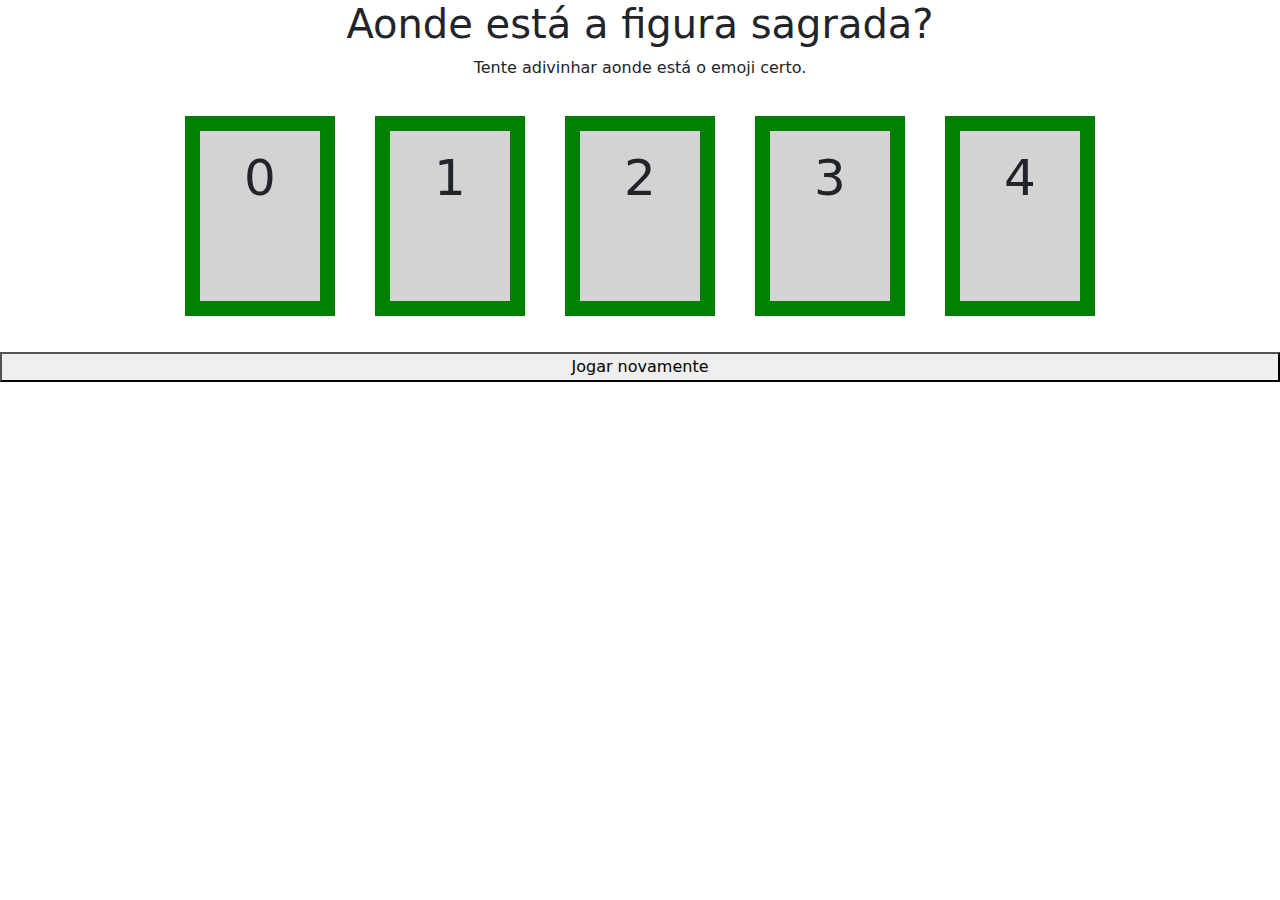
<file: Smile_Game-main/index.html>
<!DOCTYPE html>
<html lang="pt-BR">

<head>
    <meta charset="utf-8">
    <meta name="viewport" content="width=device-width, initial-scale=1">
    <title>Aonde está a figura sagrada?</title>
    <!-- Bootstrap 5 CSS -->
    <link href="https://cdn.jsdelivr.net/npm/bootstrap@5.3.3/dist/css/bootstrap.min.css" rel="stylesheet" integrity="sha384-QWTKZyjpPEjISv5WaRU9OFeRpok6YctnYmDr5pNlyT2bRjXh0JMhjY6hW+ALEwIH" crossorigin="anonymous">    <!-- Arquivo CSS -->
    <link rel="stylesheet" href="./css/estilo.css">
</head>

<body>

    <div id="principal" class="container-fluid">
        <h1>Aonde está a figura sagrada?</h1>
        <p>Tente adivinhar aonde está o emoji certo.</p>
  
      <div id="linha1" class="row justify-content-center">
        <div id="0" class="inicial" onclick="verifica(this)">0</div>
        <div id="1" class="inicial" onclick="verifica(this)">1</div>
        <div id="2" class="inicial" onclick="verifica(this)">2</div>
        <div id="3" class="inicial" onclick="verifica(this)">3</div>
        <div id="4" class="inicial" onclick="verifica(this)">4</div>
      </div>
      <div class="row justify-content-center" id="div1">
        <p id="resposta"></p>
        <button id="joganovamente">Jogar novamente</button>
        <button id="reiniciar" class="invisivel">Reiniciar</button>
      </div>
    </div>
    <script src="https://cdn.jsdelivr.net/npm/bootstrap@5.3.3/dist/js/bootstrap.bundle.min.js"
      integrity="sha384-YvpcrYf0tY3lHB60NNkmXc5s9fDVZLESaAA55NDzOxhy9GkcIdslK1eN7N6jIeHz"
      crossorigin="anonymous"></script> 
    <script src="./js/jogo.js"></script>
  </body>
</html>
</file>
<file: Smile_Game-main/css/estilo.css>
.invisivel{
    display:none;
  }
  .visivel{
    display:inline;
  }
  .inicial {
    text-align: center;
    font-size: 50px;
    background-color: lightgrey;
    width: 150px;
    height: 200px;
    border: 15px solid green;
    padding: 10px;
    margin: 20px;
    text-align: center;
  }
  .acertou {
    text-align: center;
    color: yellow;
    background-color: LawnGreen;
    width: 150px;
    height: 200px;
    border: 15px solid yellow;
    padding: 10px;
    margin: 20px;
    font-size: 20px;
  }
  .errou {
    text-align: center;
    font-size: 20px;
    color: white;
    background-color: red;
    width: 150px;
    height: 200px;
    border: 15px solid black;
    padding: 10px;
    margin: 20px;
  }
  body{
    text-align: center;
    object-position: center;
    
  }
</file>
